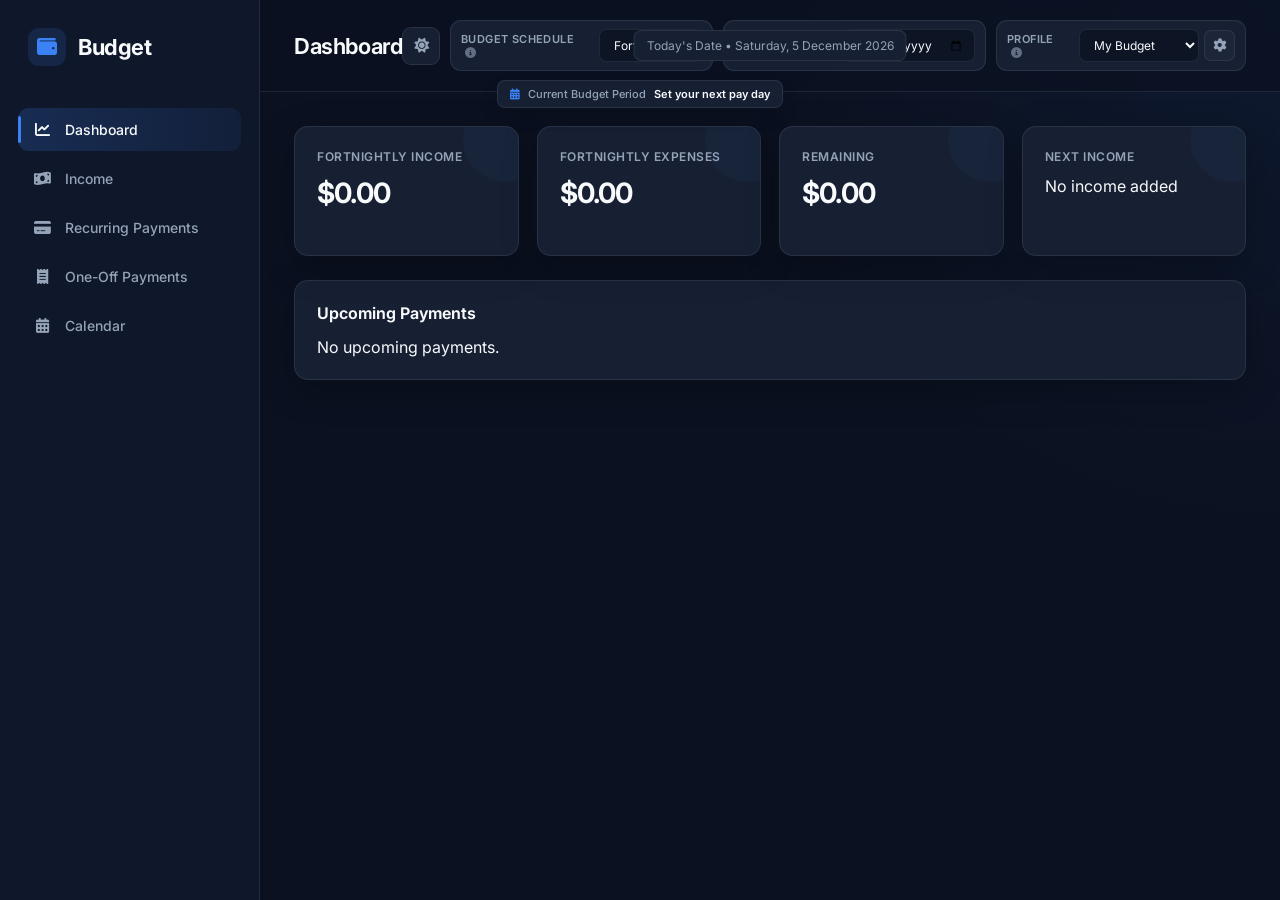
<file: index.html>
<!DOCTYPE html>
<html lang="en">
<head>

    <meta charset="UTF-8">
    <meta name="viewport" content="width=device-width, initial-scale=1.0">

    <title>Budget </title>

    <link rel="stylesheet" href="style.css">

    <link rel="preconnect" href="https://fonts.googleapis.com">
    <link rel="preconnect" href="https://fonts.gstatic.com" crossorigin>

    <link href="https://fonts.googleapis.com/css2?family=Inter:wght@300;400;500;600;700&display=swap" rel="stylesheet">

    <link rel="stylesheet"
          href="https://cdnjs.cloudflare.com/ajax/libs/font-awesome/6.7.2/css/all.min.css">

</head>

<body>

<div class="app">

    <!-- ===================================== -->
    <!-- SIDEBAR -->
    <!-- ===================================== -->

    <aside class="sidebar">

        <div class="logo">

            <i class="fa-solid fa-wallet"></i>

            <h1>Budget</h1>

        </div>

        <nav>

            <button class="nav-btn active"
                    data-page="dashboard">

                <i class="fa-solid fa-chart-line"></i>

                Dashboard

            </button>

            <button class="nav-btn"
                    data-page="income">

                <i class="fa-solid fa-money-bill-wave"></i>

                Income

            </button>

            <button class="nav-btn"
                    data-page="payments">

                <i class="fa-solid fa-credit-card"></i>

                Recurring Payments

            </button>

			<button class="nav-btn"
					data-page="oneoff">

				<i class="fa-solid fa-receipt"></i>

				One-Off Payments

			</button>

            <button class="nav-btn"
                    data-page="calendar">

                <i class="fa-solid fa-calendar-days"></i>

                Calendar

            </button>

        </nav>

    </aside>

    <!-- ===================================== -->
    <!-- MAIN CONTENT -->
    <!-- ===================================== -->

    <main class="main">

        <header class="topbar">

    <h2 id="pageTitle">
        Dashboard
    </h2>

		<div class="topbar-right">

<!-- Theme Toggle -->

<button
    type="button"
    id="themeToggle"
    class="theme-toggle"
    title="Switch to light mode"
    aria-label="Switch theme">

    <i class="fa-solid fa-sun"></i>

</button>

		<!-- Budget Schedule -->
		<div class="schedule-selector">

			<label for="budgetSchedule">

    Budget Schedule

    <span class="tooltip">

        <i class="fa-solid fa-circle-info"></i>

        <span class="tooltip-text">
            Choose how your budget is organised.
            This controls whether your dashboard
            shows weekly, fortnightly, or monthly
            amounts.
        </span>

    </span>

</label>

			<select id="budgetSchedule">

				<option value="Weekly">
					Weekly
				</option>

				<option value="Fortnightly" selected>
					Fortnightly
				</option>

				<option value="Monthly">
					Monthly
				</option>

			</select>

		</div>


		<!-- Next Pay Day -->
		<div class="schedule-selector">

			<label for="budgetAnchorDate">

    Next Pay Day

    <span class="tooltip">

        <i class="fa-solid fa-circle-info"></i>

        <span class="tooltip-text">
            Enter your next expected payday.
            The app uses this date to calculate
            your current budget period.
        </span>

    </span>

</label>

			<input
				type="date"
				id="budgetAnchorDate">

		</div>


		<!-- Profile -->
		<div class="profile-selector">

			<label for="profileSelector">

    Profile

    <span class="tooltip">

        <i class="fa-solid fa-circle-info"></i>

        <span class="tooltip-text">
            Profiles let you keep separate
            budgets and settings. For example,
            you could have a Personal and
            Household profile.
        </span>

    </span>

</label>

			<div class="profile-controls">

				<select id="profileSelector"></select>

				<button
					type="button"
					id="manageProfilesBtn"
					class="profile-manage-btn"
					title="Manage Profiles">

					<i class="fa-solid fa-gear"></i>

				</button>

			</div>

		</div>
		</div>


		<span id="currentDate"></span>

	</header>

    <div class="budget-period">

        <i class="fa-solid fa-calendar-days"></i>

        <span>Current Budget Period</span>

        <strong id="currentBudgetPeriod">
            —
        </strong>

    </div>

</header>

        <!-- ================================ -->
        <!-- DASHBOARD -->
        <!-- ================================ -->

        <section
            id="dashboard"
            class="page active">

			
            <div class="dashboard-cards">

                <div class="card">

                    <h3 id="incomePeriodLabel">
					Fortnightly Income
					</h3>

                    <h2 id="monthlyIncome">$0.00</h2>

                </div>

                <div class="card">

                    <h3 id="paymentsPeriodLabel">
					Fortnightly Expenses
					</h3>

                    <h2 id="monthlyPayments">$0.00</h2>

                </div>

                <div class="card">

                    <h3>Remaining</h3>

                    <h2 id="remainingIncome">$0.00</h2>

                </div>

                <div class="card">

                    <h3>Next Income</h3>

                    <div id="nextIncome">

                        No income added

                    </div>

                </div>

            </div>

            <div class="panel">

                <div class="panel-header">

                    <h3>

                        Upcoming Payments

                    </h3>

                </div>

                <div id="upcomingPayments">

                </div>

            </div>

        </section>

        <!-- ================================ -->
        <!-- INCOME -->
        <!-- ================================ -->

        <section
            id="income"
            class="page">

            <div class="page-header">

                <h3>Income</h3>

                <button
                    id="addIncomeBtn"
                    class="primary-btn">

                    <i class="fa-solid fa-plus"></i>

                    Add Income

                </button>

            </div>

            <table class="data-table">

                <thead>

                <tr>

                    <th>Name</th>

                    <th>Amount</th>

                    <th>Frequency</th>

                    <th>Next Payment</th>

                    <th>Actions</th>

                </tr>

                </thead>

                <tbody id="incomeTable">

                </tbody>

            </table>

        </section>

        <!-- ================================ -->
        <!-- PAYMENTS -->
        <!-- ================================ -->

        <section
            id="payments"
            class="page">

            <div class="page-header">

                <h3>Recurring Payments</h3>

                <button
                    id="addPaymentBtn"
                    class="primary-btn">

                    <i class="fa-solid fa-plus"></i>

                    Add Payment

                </button>

            </div>

            <table class="data-table" id="paymentsTable">

                <thead>

                <tr>

                    <th>Name</th>

                    <th>Amount</th>

                    <th>Frequency</th>

                    <th>Next Due</th>

                    <th>Paid</th>

                    <th>Actions</th>

                </tr>

                </thead>

                <tbody id="paymentTable">

                </tbody>

            </table>

        </section>

		<!-- ================================ -->
		<!-- ONE-OFF PAYMENTS -->
		<!-- ================================ -->

		<section
			id="oneoff"
			class="page">

			<div class="page-header">

				<h3>One-Off Payments</h3>

				<button
					id="addOneOffBtn"
					class="primary-btn">

					<i class="fa-solid fa-plus"></i>

					Add One-Off Payment

				</button>

			</div>

			<table class="data-table">

				<thead>

				<tr>

					<th>Name</th>

					<th>Amount</th>

					<th>Date</th>

					<th>Actions</th>

				</tr>

				</thead>

				<tbody id="oneOffTable">

				</tbody>

			</table>

		</section>

        <!-- ================================ -->
        <!-- CALENDAR -->
        <!-- ================================ -->

        <section
            id="calendar"
            class="page">

            <div class="calendar-header">

                <button id="previousMonth">

                    <i class="fa-solid fa-chevron-left"></i>

                </button>

                <h2 id="calendarMonth">

                    July 2026

                </h2>

                <button id="nextMonth">

                    <i class="fa-solid fa-chevron-right"></i>

                </button>

            </div>

            <div
                class="calendar-grid"
                id="calendarGrid">

            </div>

        </section>

    </main>

</div>

<!-- ===================================== -->
<!-- MODAL -->
<!-- ===================================== -->

<div
    id="modal"
    class="modal hidden">

    <div class="modal-content">

        <h2 id="modalTitle">

            Add Item

        </h2>

        <form id="itemForm">

            <div class="form-group">

                <label>Name</label>

                <input
                    type="text"
                    id="itemName"
                    required>

            </div>

            <div class="form-group">

                <label>Amount</label>

                <input
                    type="number"
                    id="itemAmount"
                    step="0.01"
                    required>

            </div>

            <div class="form-group" id="frequencyGroup">

                <label>

    Frequency

    <span class="tooltip">

        <i class="fa-solid fa-circle-info"></i>

        <span class="tooltip-text">
            How often this income or payment
            occurs. This is used when calculating
            your budget totals.
        </span>

    </span>

</label>

                <select id="itemFrequency">

                    <option>Weekly</option>

                    <option>Fortnightly</option>

                    <option>Monthly</option>

                    <option>Quarterly</option>

                    <option>Yearly</option>

                </select>

            </div>

            <div class="form-group">

                <label id="itemDateLabel">Next Date</label>

                <input
                    type="date"
                    id="itemDate"
                    required>

            </div>

            <div class="modal-buttons">

                <button
                    type="button"
                    id="cancelBtn"
                    class="secondary-btn">

                    Cancel

                </button>

				<button
					type="button"
					id="deleteItemBtn"
					class="delete-modal-btn hidden">
					<i class="fa-solid fa-trash"></i>
					Delete
				</button>

                <button
                    type="submit"
                    class="primary-btn">

                    Save

                </button>

            </div>

        </form>

    </div>

</div>

<!-- ===================================== -->
<!-- PROFILE MANAGEMENT MODAL -->
<!-- ===================================== -->

<!-- ===================================== -->
<!-- PROFILE MANAGEMENT MODAL -->
<!-- ===================================== -->

<div
    id="profileModal"
    class="modal hidden">

    <div class="modal-content profile-modal-content">

        <!-- ================================ -->
        <!-- MANAGE PROFILES -->
        <!-- ================================ -->

        <div id="profileManagerView">

            <h2>
                Manage Profiles
            </h2>

            <div
                id="profileList"
                class="profile-list">
            </div>

            <div class="profile-create-section">

                <button
                    type="button"
                    id="createProfileBtn"
                    class="primary-btn">

                    <i class="fa-solid fa-plus"></i>

                    Create New Profile

                </button>

            </div>

            <div class="modal-buttons">

                <button
                    type="button"
                    id="closeProfileModalBtn"
                    class="secondary-btn">

                    Close

                </button>

            </div>

        </div>


        <!-- ================================ -->
        <!-- CREATE PROFILE -->
        <!-- ================================ -->

        <div
            id="profileCreateView"
            style="display: none;">

            <h2>
                Create New Profile
            </h2>

            <form id="profileForm">

                <!-- Profile Name -->

                <div class="form-group">

                    <label for="profileName">
                        Profile Name
                    </label>

                    <input
                        type="text"
                        id="profileName"
                        placeholder="e.g. Personal Budget"
                        required>

                </div>


                <!-- Use Payday -->

                <div class="form-group">

                    <label>

    Does this profile use a payday?

    <span class="tooltip">

        <i class="fa-solid fa-circle-info"></i>

        <span class="tooltip-text">
            If enabled, you can set a payday and
            the app will calculate budget periods
            around your pay cycle. If disabled,
            you can still choose weekly,
            fortnightly, or monthly budgeting,
            but the budget won't be tied to a
            payday.
        </span>

    </span>

</label>

                    <div class="profile-payday-options">

                        <button
                            type="button"
                            id="profilePaydayYes"
                            class="profile-option-btn active">

                            Yes

                        </button>

                        <button
                            type="button"
                            id="profilePaydayNo"
                            class="profile-option-btn">

                            No

                        </button>

                    </div>

                </div>


                <!-- Payday Settings -->

                <div id="profilePaydaySettings">

                    <!-- Schedule -->

                    <div class="form-group">

                        <label for="profileSchedule">
                            Budget Schedule
                        </label>

                        <select id="profileSchedule">

                            <option value="Weekly">
                                Weekly
                            </option>

                            <option
                                value="Fortnightly"
                                selected>
                                Fortnightly
                            </option>

                            <option value="Monthly">
                                Monthly
                            </option>

                        </select>

                    </div>


                    <!-- Anchor Date -->

                    <div class="form-group">

                        <label for="profileAnchorDate">
                            Next Pay Day
                        </label>

                        <input
                            type="date"
                            id="profileAnchorDate">

                    </div>

                </div>


                <!-- Buttons -->

                <div class="modal-buttons">

                    <button
                        type="button"
                        id="cancelCreateProfileBtn"
                        class="secondary-btn">

                        Cancel

                    </button>

                    <button
                        type="submit"
                        class="primary-btn">

                        <i class="fa-solid fa-plus"></i>

                        Create Profile

                    </button>

                </div>

            </form>

        </div>

    </div>

</div>

<!-- =========================================================
     CALENDAR ADD MENU
========================================================= -->

<div id="calendarAddMenu" class="calendar-add-menu hidden">

    <div class="calendar-add-title">
        Add to <span id="calendarAddDate"></span>
    </div>

    <button type="button" id="calendarAddIncome">
        <i class="fa-solid fa-money-bill-wave"></i>
        Income
    </button>

    <button type="button" id="calendarAddPayment">
        <i class="fa-solid fa-repeat"></i>
        Recurring Payment
    </button>

    <button type="button" id="calendarAddOneOff">
        <i class="fa-solid fa-money-bill-transfer"></i>
        One-Off Payment
    </button>

    <button
        type="button"
        id="calendarAddCancel"
        class="calendar-add-cancel"
    >
        Cancel
    </button>

</div>
<script src="app.js"></script>

</body>
</html>
</file>
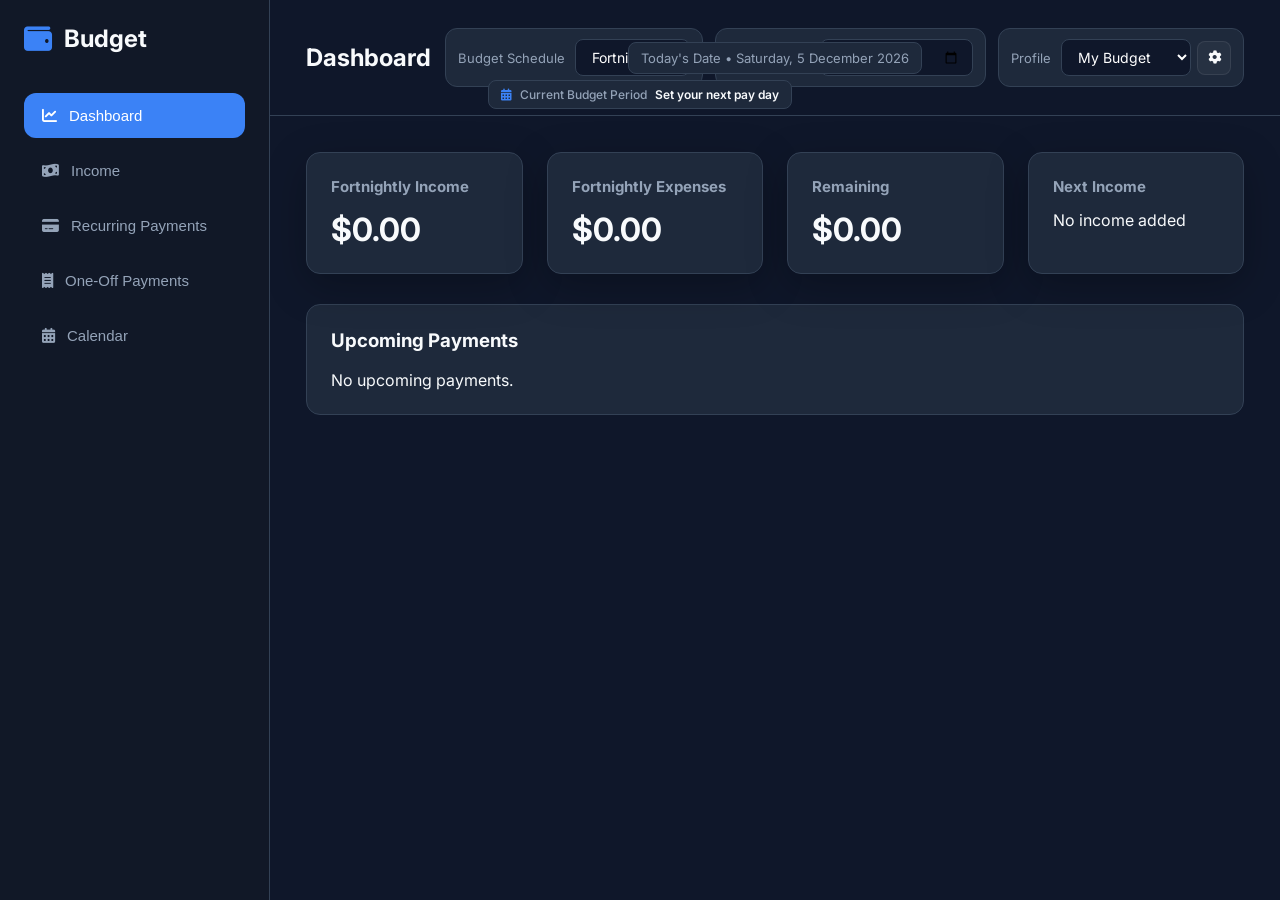
<file: secondary/index.html>
<!DOCTYPE html>
<html lang="en">
<head>

    <meta charset="UTF-8">
    <meta name="viewport" content="width=device-width, initial-scale=1.0">

    <title>Budget </title>

    <link rel="stylesheet" href="style.css">

    <link rel="preconnect" href="https://fonts.googleapis.com">
    <link rel="preconnect" href="https://fonts.gstatic.com" crossorigin>

    <link href="https://fonts.googleapis.com/css2?family=Inter:wght@300;400;500;600;700&display=swap" rel="stylesheet">

    <link rel="stylesheet"
          href="https://cdnjs.cloudflare.com/ajax/libs/font-awesome/6.7.2/css/all.min.css">

</head>

<body>

<div class="app">

    <!-- ===================================== -->
    <!-- SIDEBAR -->
    <!-- ===================================== -->

    <aside class="sidebar">

        <div class="logo">

            <i class="fa-solid fa-wallet"></i>

            <h1>Budget</h1>

        </div>

        <nav>

            <button class="nav-btn active"
                    data-page="dashboard">

                <i class="fa-solid fa-chart-line"></i>

                Dashboard

            </button>

            <button class="nav-btn"
                    data-page="income">

                <i class="fa-solid fa-money-bill-wave"></i>

                Income

            </button>

            <button class="nav-btn"
                    data-page="payments">

                <i class="fa-solid fa-credit-card"></i>

                Recurring Payments

            </button>

			<button class="nav-btn"
					data-page="oneoff">

				<i class="fa-solid fa-receipt"></i>

				One-Off Payments

			</button>

            <button class="nav-btn"
                    data-page="calendar">

                <i class="fa-solid fa-calendar-days"></i>

                Calendar

            </button>

        </nav>

    </aside>

    <!-- ===================================== -->
    <!-- MAIN CONTENT -->
    <!-- ===================================== -->

    <main class="main">

        <header class="topbar">

    <h2 id="pageTitle">
        Dashboard
    </h2>

		<div class="topbar-right">

		<!-- Budget Schedule -->
		<div class="schedule-selector">

			<label for="budgetSchedule">
				Budget Schedule
			</label>

			<select id="budgetSchedule">

				<option value="Weekly">
					Weekly
				</option>

				<option value="Fortnightly" selected>
					Fortnightly
				</option>

				<option value="Monthly">
					Monthly
				</option>

			</select>

		</div>


		<!-- Next Pay Day -->
		<div class="schedule-selector">

			<label for="budgetAnchorDate">
				Next Pay Day
			</label>

			<input
				type="date"
				id="budgetAnchorDate">

		</div>


		<!-- Profile -->
		<div class="profile-selector">

			<label for="profileSelector">
				Profile
			</label>

			<div class="profile-controls">

				<select id="profileSelector"></select>

				<button
					type="button"
					id="manageProfilesBtn"
					class="profile-manage-btn"
					title="Manage Profiles">

					<i class="fa-solid fa-gear"></i>

				</button>

			</div>

		</div>
		</div>


		<span id="currentDate"></span>

	</header>

    <div class="budget-period">

        <i class="fa-solid fa-calendar-days"></i>

        <span>Current Budget Period</span>

        <strong id="currentBudgetPeriod">
            —
        </strong>

    </div>

</header>

        <!-- ================================ -->
        <!-- DASHBOARD -->
        <!-- ================================ -->

        <section
            id="dashboard"
            class="page active">

			
            <div class="dashboard-cards">

                <div class="card">

                    <h3 id="incomePeriodLabel">
					Fortnightly Income
					</h3>

                    <h2 id="monthlyIncome">$0.00</h2>

                </div>

                <div class="card">

                    <h3 id="paymentsPeriodLabel">
					Fortnightly Expenses
					</h3>

                    <h2 id="monthlyPayments">$0.00</h2>

                </div>

                <div class="card">

                    <h3>Remaining</h3>

                    <h2 id="remainingIncome">$0.00</h2>

                </div>

                <div class="card">

                    <h3>Next Income</h3>

                    <div id="nextIncome">

                        No income added

                    </div>

                </div>

            </div>

            <div class="panel">

                <div class="panel-header">

                    <h3>

                        Upcoming Payments

                    </h3>

                </div>

                <div id="upcomingPayments">

                </div>

            </div>

        </section>

        <!-- ================================ -->
        <!-- INCOME -->
        <!-- ================================ -->

        <section
            id="income"
            class="page">

            <div class="page-header">

                <h3>Income</h3>

                <button
                    id="addIncomeBtn"
                    class="primary-btn">

                    <i class="fa-solid fa-plus"></i>

                    Add Income

                </button>

            </div>

            <table class="data-table">

                <thead>

                <tr>

                    <th>Name</th>

                    <th>Amount</th>

                    <th>Frequency</th>

                    <th>Next Payment</th>

                    <th>Actions</th>

                </tr>

                </thead>

                <tbody id="incomeTable">

                </tbody>

            </table>

        </section>

        <!-- ================================ -->
        <!-- PAYMENTS -->
        <!-- ================================ -->

        <section
            id="payments"
            class="page">

            <div class="page-header">

                <h3>Recurring Payments</h3>

                <button
                    id="addPaymentBtn"
                    class="primary-btn">

                    <i class="fa-solid fa-plus"></i>

                    Add Payment

                </button>

            </div>

            <table class="data-table" id="paymentsTable">

                <thead>

                <tr>

                    <th>Name</th>

                    <th>Amount</th>

                    <th>Frequency</th>

                    <th>Next Due</th>

                    <th>Paid</th>

                    <th>Actions</th>

                </tr>

                </thead>

                <tbody id="paymentTable">

                </tbody>

            </table>

        </section>

		<!-- ================================ -->
		<!-- ONE-OFF PAYMENTS -->
		<!-- ================================ -->

		<section
			id="oneoff"
			class="page">

			<div class="page-header">

				<h3>One-Off Payments</h3>

				<button
					id="addOneOffBtn"
					class="primary-btn">

					<i class="fa-solid fa-plus"></i>

					Add One-Off Payment

				</button>

			</div>

			<table class="data-table">

				<thead>

				<tr>

					<th>Name</th>

					<th>Amount</th>

					<th>Date</th>

					<th>Actions</th>

				</tr>

				</thead>

				<tbody id="oneOffTable">

				</tbody>

			</table>

		</section>

        <!-- ================================ -->
        <!-- CALENDAR -->
        <!-- ================================ -->

        <section
            id="calendar"
            class="page">

            <div class="calendar-header">

                <button id="previousMonth">

                    <i class="fa-solid fa-chevron-left"></i>

                </button>

                <h2 id="calendarMonth">

                    July 2026

                </h2>

                <button id="nextMonth">

                    <i class="fa-solid fa-chevron-right"></i>

                </button>

            </div>

            <div
                class="calendar-grid"
                id="calendarGrid">

            </div>

        </section>

    </main>

</div>

<!-- ===================================== -->
<!-- MODAL -->
<!-- ===================================== -->

<div
    id="modal"
    class="modal hidden">

    <div class="modal-content">

        <h2 id="modalTitle">

            Add Item

        </h2>

        <form id="itemForm">

            <div class="form-group">

                <label>Name</label>

                <input
                    type="text"
                    id="itemName"
                    required>

            </div>

            <div class="form-group">

                <label>Amount</label>

                <input
                    type="number"
                    id="itemAmount"
                    step="0.01"
                    required>

            </div>

            <div class="form-group" id="frequencyGroup">

                <label>Frequency</label>

                <select id="itemFrequency">

                    <option>Weekly</option>

                    <option>Fortnightly</option>

                    <option>Monthly</option>

                    <option>Quarterly</option>

                    <option>Yearly</option>

                </select>

            </div>

            <div class="form-group">

                <label id="itemDateLabel">Next Date</label>

                <input
                    type="date"
                    id="itemDate"
                    required>

            </div>

            <div class="modal-buttons">

                <button
                    type="button"
                    id="cancelBtn"
                    class="secondary-btn">

                    Cancel

                </button>

                <button
                    type="submit"
                    class="primary-btn">

                    Save

                </button>

            </div>

        </form>

    </div>

</div>

<!-- ===================================== -->
<!-- PROFILE MANAGEMENT MODAL -->
<!-- ===================================== -->

<div
    id="profileModal"
    class="modal hidden">

    <div class="modal-content profile-modal-content">

        <h2>
            Manage Profiles
        </h2>

        <div
            id="profileList"
            class="profile-list">
        </div>

        <div class="profile-create-section">

            <button
                type="button"
                id="createProfileBtn"
                class="primary-btn">

                <i class="fa-solid fa-plus"></i>

                Create New Profile

            </button>

        </div>

        <div class="modal-buttons">

            <button
                type="button"
                id="closeProfileModalBtn"
                class="secondary-btn">

                Close

            </button>

        </div>

    </div>

</div>
<script src="app.js"></script>

</body>
</html>
</file>
<file: style.css>
/* ==========================================================
   Budget Dashboard
   style.css
   POLISHED LIGHT / DARK UI
========================================================== */


/* ==========================================================
   DARK THEME — DEFAULT
========================================================== */

:root {

    --bg: #0b1120;
    --sidebar: #0f172a;
    --panel: #172033;
    --panel-hover: #1d2940;

    --border: rgba(148, 163, 184, 0.14);
    --border-hover: rgba(148, 163, 184, 0.25);

    --primary: #3b82f6;
    --primary-hover: #2563eb;

    --success: #22c55e;
    --warning: #f59e0b;
    --danger: #ef4444;
    --purple: #a855f7;

    --text: #f8fafc;
    --text-muted: #94a3b8;
    --text-soft: #cbd5e1;

    --input-bg: #0d1525;
    --table-header: rgba(255,255,255,0.035);

    --calendar-bg: rgba(23, 32, 51, 0.90);

    --modal-bg: #1b263b;

    --shadow:
        0 10px 35px rgba(0, 0, 0, 0.25);

    --shadow-lg:
        0 20px 60px rgba(0, 0, 0, 0.40);

    --radius: 14px;

    --transition: 0.2s ease;

}


/* ==========================================================
   LIGHT THEME
========================================================== */

body.light-mode {

    --bg: #f1f5f9;

    --sidebar: #ffffff;

    --panel: #ffffff;

    --panel-hover: #f8fafc;

    --border: rgba(15, 23, 42, 0.10);

    --border-hover: rgba(15, 23, 42, 0.18);

    --primary: #2563eb;

    --primary-hover: #1d4ed8;

    --success: #16a34a;

    --warning: #d97706;

    --danger: #dc2626;

    --purple: #9333ea;

    --text: #0f172a;

    --text-muted: #64748b;

    --text-soft: #334155;

    --input-bg: #f8fafc;

    --table-header: #f8fafc;

    --calendar-bg: #ffffff;

    --modal-bg: #ffffff;

    --shadow:
        0 8px 25px rgba(15, 23, 42, 0.08);

    --shadow-lg:
        0 20px 50px rgba(15, 23, 42, 0.15);

}


/* ==========================================================
   RESET
========================================================== */

* {

    margin: 0;
    padding: 0;

    box-sizing: border-box;

}


html,
body {

    width: 100%;
    height: 100%;

}


body {

    font-family: 'Inter', sans-serif;

    background:
        radial-gradient(
            circle at top right,
            rgba(59, 130, 246, 0.07),
            transparent 35%
        ),
        var(--bg);

    color: var(--text);

    overflow: hidden;

    transition:
        background 0.25s ease,
        color 0.25s ease;

}


/* ==========================================================
   LAYOUT
========================================================== */

.app {

    display: grid;

    grid-template-columns: 260px 1fr;

    height: 100vh;

}


/* ==========================================================
   SIDEBAR
========================================================== */

.sidebar {

    background:
        linear-gradient(
            180deg,
            var(--sidebar),
            var(--sidebar)
        );

    border-right: 1px solid var(--border);

    display: flex;

    flex-direction: column;

    padding: 24px 18px;

    transition:
        background 0.25s ease,
        border-color 0.25s ease;

}


/* ==========================================================
   LOGO
========================================================== */

.logo {

    display: flex;

    align-items: center;

    gap: 12px;

    padding: 4px 10px;

    margin-bottom: 38px;

}


.logo i {

    width: 38px;
    height: 38px;

    display: flex;

    align-items: center;
    justify-content: center;

    border-radius: 11px;

    background:
        rgba(59, 130, 246, 0.14);

    color: var(--primary);

    font-size: 20px;

}


.logo h1 {

    font-size: 22px;

    font-weight: 700;

    letter-spacing: -0.5px;

}


/* ==========================================================
   NAVIGATION
========================================================== */

.sidebar nav {

    display: flex;

    flex-direction: column;

    gap: 6px;

}


.nav-btn {

    position: relative;

    border: none;

    background: transparent;

    color: var(--text-muted);

    padding: 13px 14px;

    border-radius: 11px;

    cursor: pointer;

    display: flex;

    align-items: center;

    gap: 13px;

    font-family: inherit;

    font-size: 14px;

    font-weight: 500;

    text-align: left;

    transition:
        background var(--transition),
        color var(--transition),
        transform var(--transition);

}


.nav-btn i {

    width: 20px;

    text-align: center;

    font-size: 15px;

}


.nav-btn:hover {

    background: rgba(59, 130, 246, 0.07);

    color: var(--text);

    transform: translateX(2px);

}


.nav-btn.active {

    background:
        linear-gradient(
            90deg,
            rgba(59, 130, 246, 0.20),
            rgba(59, 130, 246, 0.08)
        );

    color: var(--text);

}


.nav-btn.active::before {

    content: "";

    position: absolute;

    left: 0;

    top: 8px;

    bottom: 8px;

    width: 3px;

    border-radius: 4px;

    background: var(--primary);

}


/* ==========================================================
   MAIN
========================================================== */

.main {

    display: flex;

    flex-direction: column;

    min-width: 0;

    overflow: hidden;

}


/* ==========================================================
   TOPBAR
========================================================== */

.topbar {

    position: relative;

    display: flex;

    justify-content: space-between;

    align-items: center;

    min-height: 92px;

    padding: 20px 34px;

    border-bottom: 1px solid var(--border);

    background:
        rgba(11, 17, 32, 0.72);

    backdrop-filter: blur(12px);

    z-index: 100;

}


body.light-mode .topbar {

    background:
        rgba(255, 255, 255, 0.82);

}


.topbar h2 {

    font-size: 22px;

    font-weight: 650;

    letter-spacing: -0.4px;

}


.topbar-right {

    display: flex;

    align-items: center;

    gap: 10px;

}


/* ==========================================================
   CURRENT DATE
========================================================== */

#currentDate {

    position: absolute;

    left: 50%;

    transform: translateX(-50%);

    background: var(--panel);

    border: 1px solid var(--border);

    border-radius: 8px;

    padding: 7px 12px;

    color: var(--text-muted);

    font-size: 12px;

    white-space: nowrap;

}


/* ==========================================================
   THEME TOGGLE
========================================================== */

.theme-toggle {

    width: 38px;
    height: 38px;

    border: 1px solid var(--border);

    border-radius: 9px;

    background: var(--panel);

    color: var(--text-muted);

    cursor: pointer;

    display: flex;

    align-items: center;
    justify-content: center;

    font-size: 15px;

    transition:
        background var(--transition),
        color var(--transition),
        border-color var(--transition),
        transform var(--transition);

}


.theme-toggle:hover {

    background: var(--panel-hover);

    color: var(--text);

    border-color: var(--border-hover);

    transform: translateY(-1px);

}


/* ==========================================================
   SCHEDULE / PROFILE CONTROLS
========================================================== */

.schedule-selector,
.profile-selector {

    display: flex;

    align-items: center;

    gap: 9px;

    background:
        var(--panel);

    border: 1px solid var(--border);

    border-radius: 11px;

    padding: 8px 10px;

    transition:
        border-color var(--transition),
        background var(--transition);

}


.schedule-selector:hover,
.profile-selector:hover {

    border-color: var(--border-hover);

    background: var(--panel-hover);

}


.schedule-selector label,
.profile-selector label {

    color: var(--text-muted);

    font-size: 11px;

    font-weight: 600;

    text-transform: uppercase;

    letter-spacing: 0.4px;

}


.schedule-selector select,
.schedule-selector input[type="date"],
.profile-selector select {

    background: var(--input-bg);

    color: var(--text);

    border: 1px solid var(--border);

    border-radius: 7px;

    padding: 7px 10px;

    font-size: 12px;

    font-family: inherit;

    cursor: pointer;

    outline: none;

    transition:
        border-color var(--transition);

}


.schedule-selector select:focus,
.schedule-selector input[type="date"]:focus,
.profile-selector select:focus {

    border-color: var(--primary);

}


/* ==========================================================
   PROFILE CONTROLS
========================================================== */

.profile-controls {

    display: flex;

    align-items: center;

    gap: 5px;

}


.profile-controls select {

    min-width: 120px;

}


.profile-manage-btn {

    width: 31px;
    height: 31px;

    border: 1px solid var(--border);

    border-radius: 7px;

    background: rgba(128,128,128,0.06);

    color: var(--text-muted);

    cursor: pointer;

    display: flex;

    align-items: center;
    justify-content: center;

    transition:
        background var(--transition),
        color var(--transition),
        transform var(--transition);

}


.profile-manage-btn:hover {

    background: rgba(128,128,128,0.12);

    color: var(--text);

    transform: rotate(20deg);

}


/* ==========================================================
   CURRENT BUDGET PERIOD
========================================================== */

.budget-period {

    position: absolute;

    left: 50%;

    top: 80px;

    transform: translateX(-50%);

    display: flex;

    align-items: center;

    gap: 8px;

    padding: 6px 12px;

    background: var(--panel);

    border: 1px solid var(--border);

    border-radius: 8px;

    color: var(--text-muted);

    font-size: 11px;

    white-space: nowrap;

    box-shadow:
        0 8px 20px rgba(0,0,0,0.08);

    z-index: 101;

}


.budget-period i {

    color: var(--primary);

}


.budget-period span {

    color: var(--text-muted);

    font-weight: 500;

}


.budget-period strong {

    color: var(--text);

    font-weight: 600;

}


/* ==========================================================
   PAGES
========================================================== */

.page {

    display: none;

    overflow: auto;

    padding: 34px;

    height: 100%;

}


.page.active {

    display: block;

}


/* ==========================================================
   PAGE HEADER
========================================================== */

.page-header {

    display: flex;

    justify-content: space-between;

    align-items: center;

    margin-bottom: 22px;

}


.page-header h3 {

    font-size: 20px;

    font-weight: 650;

    letter-spacing: -0.3px;

}


/* ==========================================================
   BUTTONS
========================================================== */

.primary-btn,
.secondary-btn {

    border: none;

    padding: 10px 17px;

    border-radius: 9px;

    cursor: pointer;

    font-family: inherit;

    font-size: 13px;

    font-weight: 600;

    transition:
        background var(--transition),
        transform var(--transition),
        box-shadow var(--transition);

}


.primary-btn {

    background:
        linear-gradient(
            135deg,
            #3b82f6,
            #2563eb
        );

    color: white;

    box-shadow:
        0 5px 16px rgba(37, 99, 235, 0.18);

}


.primary-btn:hover {

    background:
        linear-gradient(
            135deg,
            #60a5fa,
            #2563eb
        );

    transform: translateY(-1px);

    box-shadow:
        0 8px 20px rgba(37, 99, 235, 0.28);

}


.secondary-btn {

    background: var(--panel-hover);

    color: var(--text);

    border: 1px solid var(--border);

}


.secondary-btn:hover {

    background: rgba(100,116,139,0.18);

    transform: translateY(-1px);

}


/* ==========================================================
   DASHBOARD CARDS
========================================================== */

.dashboard-cards {

    display: grid;

    grid-template-columns:
        repeat(4, minmax(0, 1fr));

    gap: 18px;

    margin-bottom: 24px;

}


.card {

    position: relative;

    background:
        var(--panel);

    border: 1px solid var(--border);

    border-radius: var(--radius);

    padding: 22px;

    min-height: 130px;

    box-shadow: var(--shadow);

    overflow: hidden;

    transition:
        transform var(--transition),
        border-color var(--transition),
        background var(--transition);

}


/* subtle decorative glow */

.card::after {

    content: "";

    position: absolute;

    right: -30px;
    top: -30px;

    width: 85px;
    height: 85px;

    border-radius: 50%;

    background:
        rgba(59,130,246,0.035);

    pointer-events: none;

}


/* Remove decorative circle in light mode */

body.light-mode .card::after {

    display: none;

}


.card:hover {

    transform: translateY(-2px);

    border-color: var(--border-hover);

}


.card h3 {

    color: var(--text-muted);

    font-size: 12px;

    font-weight: 600;

    text-transform: uppercase;

    letter-spacing: 0.5px;

    margin-bottom: 12px;

}


.card h2 {

    font-size: 28px;

    font-weight: 700;

    letter-spacing: -0.8px;

}


/* ==========================================================
   DASHBOARD PANEL
========================================================== */

.panel {

    background:
        var(--panel);

    border: 1px solid var(--border);

    border-radius: var(--radius);

    padding: 22px;

    box-shadow: var(--shadow);

}


.panel-header {

    margin-bottom: 14px;

}


.panel-header h3 {

    font-size: 16px;

    font-weight: 650;

}


/* ==========================================================
   UPCOMING PAYMENTS
========================================================== */

.payment-item {

    display: flex;

    justify-content: space-between;

    align-items: center;

    padding: 15px 4px;

    border-bottom: 1px solid var(--border);

    transition:
        padding-left var(--transition),
        background var(--transition);

}


.payment-item:hover {

    padding-left: 8px;

}


.payment-item:last-child {

    border-bottom: none;

}


.payment-status {

    font-size: 12px;

    font-weight: 600;

}


.status-good {

    color: var(--success);

}


.status-warning {

    color: var(--warning);

}


.status-danger {

    color: var(--danger);

}


/* ==========================================================
   TABLE
========================================================== */

.data-table {

    width: 100%;

    border-collapse: separate;

    border-spacing: 0;

    background:
        var(--panel);

    border: 1px solid var(--border);

    border-radius: var(--radius);

    overflow: hidden;

    box-shadow: var(--shadow);

}


.data-table th {

    background:
        var(--table-header);

    color: var(--text-muted);

    text-align: left;

    padding: 15px 18px;

    font-size: 11px;

    font-weight: 650;

    text-transform: uppercase;

    letter-spacing: 0.5px;

    border-bottom: 1px solid var(--border);

}


.data-table td {

    padding: 16px 18px;

    border-top: 1px solid var(--border);

    font-size: 13px;

    color: var(--text-soft);

}


.data-table tbody tr {

    transition:
        background var(--transition);

}


.data-table tbody tr:hover {

    background:
        rgba(59,130,246,0.035);

}


.data-table tbody tr:first-child td {

    border-top: none;

}


/* ==========================================================
   ACTION BUTTONS
========================================================== */

.action-btn {

    width: 34px;
    height: 34px;

    border: 1px solid transparent;

    border-radius: 8px;

    cursor: pointer;

    color: white;

    margin-right: 5px;

    transition:
        transform var(--transition),
        filter var(--transition);

}


.action-btn:hover {

    transform: translateY(-1px);

    filter: brightness(1.12);

}


.edit-btn {

    background:
        rgba(59,130,246,0.85);

}


.delete-btn {

    background:
        rgba(239,68,68,0.85);

}


.paid-btn {

    background:
        rgba(34,197,94,0.85);

}


/* ==========================================================
   CALENDAR
========================================================== */

.calendar-header {

    display: flex;

    justify-content: center;

    align-items: center;

    gap: 18px;

    margin-bottom: 20px;

}


.calendar-header h2 {

    min-width: 180px;

    text-align: center;

    font-size: 19px;

}


.calendar-header button {

    width: 38px;
    height: 38px;

    border: 1px solid var(--border);

    border-radius: 9px;

    background: var(--panel);

    color: var(--text);

    cursor: pointer;

    transition:
        background var(--transition),
        transform var(--transition);

}


.calendar-header button:hover {

    background: var(--panel-hover);

    transform: translateY(-1px);

}


.calendar-grid {

    display: grid;

    grid-template-columns:
        repeat(7, minmax(0, 1fr));

    gap: 9px;

}


.calendar-day {

    min-height: 125px;

    background:
        var(--calendar-bg);

    border: 1px solid var(--border);

    border-radius: 11px;

    padding: 10px;

    transition:
        border-color var(--transition),
        background var(--transition);

}


.calendar-day:hover {

    border-color: var(--border-hover);

    background:
        var(--panel-hover);

}


.calendar-number {

    font-size: 13px;

    font-weight: 700;

    color: var(--text-soft);

    margin-bottom: 7px;

}


.calendar-event {

    font-size: 11px;

    padding: 5px 7px;

    border-radius: 6px;

    margin-top: 5px;

    overflow: hidden;

    white-space: nowrap;

    text-overflow: ellipsis;

    font-weight: 500;

}


.calendar-event.income-event {

    background:
        rgba(34,197,94,0.85);

    color: white;

}


.calendar-event.payment-event {

    background:
        rgba(239,68,68,0.85);

    color: white;

}


.calendar-event.oneoff-event {

    background:
        rgba(168,85,247,0.85);

    color: white;

}


/* ==========================================================
   MODAL
========================================================== */

.modal {

    position: fixed;

    inset: 0;

    background:
        rgba(2,6,23,0.72);

    backdrop-filter: blur(5px);

    display: flex;

    justify-content: center;

    align-items: center;

    z-index: 999;

    padding: 20px;

}


.hidden {

    display: none;

}


.modal-content {

    width: 450px;

    max-width: 100%;

    background:
        var(--modal-bg);

    border-radius: 17px;

    padding: 28px;

    border: 1px solid var(--border);

    box-shadow: var(--shadow-lg);

    animation:
        modalIn 0.18s ease;

}


body.light-mode .modal {

    background:
        rgba(15,23,42,0.30);

}


@keyframes modalIn {

    from {

        opacity: 0;

        transform: translateY(8px) scale(0.98);

    }

    to {

        opacity: 1;

        transform: translateY(0) scale(1);

    }

}


.modal-content h2 {

    margin-bottom: 24px;

    font-size: 20px;

}


/* ==========================================================
   FORM
========================================================== */

.form-group {

    display: flex;

    flex-direction: column;

    margin-bottom: 17px;

}


.form-group label {

    margin-bottom: 7px;

    color: var(--text-muted);

    font-size: 12px;

    font-weight: 600;

}


.form-group input,
.form-group select {

    background: var(--input-bg);

    color: var(--text);

    border: 1px solid var(--border);

    border-radius: 9px;

    padding: 11px;

    font-family: inherit;

    font-size: 14px;

    transition:
        border-color var(--transition),
        box-shadow var(--transition);

}


.form-group input:focus,
.form-group select:focus {

    outline: none;

    border-color: var(--primary);

    box-shadow:
        0 0 0 3px rgba(59,130,246,0.10);

}


.modal-buttons {

    display: flex;

    justify-content: flex-end;

    align-items: center;

    gap: 9px;

    margin-top: 25px;

}


/* ==========================================================
   DELETE MODAL BUTTON
========================================================== */

.delete-modal-btn {

    background: transparent;

    color: var(--danger);

    border: 1px solid rgba(239,68,68,0.30);

    padding: 9px 14px;

    border-radius: 8px;

    cursor: pointer;

    font-family: inherit;

    font-size: 13px;

    font-weight: 600;

    transition:
        background var(--transition),
        border-color var(--transition);

}


.delete-modal-btn:hover {

    background:
        rgba(239,68,68,0.10);

    border-color:
        rgba(239,68,68,0.65);

}


/* ==========================================================
   PROFILE MANAGEMENT
========================================================== */

.profile-modal-content {

    width: min(500px,90vw);

}


.profile-list {

    display: flex;

    flex-direction: column;

    gap: 8px;

    margin: 20px 0;

}


.profile-management-row {

    display: flex;

    align-items: center;

    justify-content: space-between;

    padding: 12px 14px;

    border: 1px solid var(--border);

    border-radius: 10px;

    background:
        rgba(128,128,128,0.035);

    transition:
        background var(--transition),
        border-color var(--transition);

}


.profile-management-row:hover {

    background:
        rgba(59,130,246,0.04);

    border-color: var(--border-hover);

}


.profile-management-name {

    display: flex;

    align-items: center;

    gap: 10px;

    min-width: 0;

}


.profile-management-name span {

    overflow: hidden;

    text-overflow: ellipsis;

    white-space: nowrap;

}


.profile-management-name small {

    padding: 3px 7px;

    border-radius: 6px;

    font-size: 10px;

    background:
        rgba(128,128,128,0.10);

    color: var(--text-muted);

}


.profile-management-actions {

    display: flex;

    gap: 6px;

}


.profile-create-section {

    margin-top: 10px;

    padding-top: 15px;

    border-top: 1px solid var(--border);

}


.profile-create-section .primary-btn {

    width: 100%;

}


/* ==========================================================
   PROFILE CREATION
========================================================== */

.profile-payday-options {

    display: flex;

    gap: 8px;

}


.profile-option-btn {

    flex: 1;

    padding: 10px 16px;

    border: 1px solid var(--border);

    border-radius: 8px;

    background:
        rgba(128,128,128,0.035);

    color: var(--text);

    font-family: inherit;

    font-size: 13px;

    font-weight: 600;

    cursor: pointer;

    transition:
        background var(--transition),
        border-color var(--transition);

}


.profile-option-btn:hover {

    border-color: var(--primary);

}


.profile-option-btn.active {

    background:
        rgba(59,130,246,0.16);

    border-color: var(--primary);

    color: var(--text);

}


/* ==========================================================
   TOOLTIPS
========================================================== */

.tooltip {

    position: relative;

    display: inline-flex;

    align-items: center;

    margin-left: 4px;

    cursor: help;

}


.tooltip > i {

    font-size: 11px;

    opacity: 0.6;

}


.tooltip-text {

    position: absolute;

    bottom: calc(100% + 8px);

    left: 50%;

    transform: translateX(-50%);

    width: 240px;

    padding: 10px 12px;

    background:
        var(--sidebar);

    color: var(--text);

    border: 1px solid var(--border);

    border-radius: 8px;

    font-size: 11px;

    font-weight: 400;

    line-height: 1.5;

    text-align: left;

    box-shadow:
        0 12px 30px rgba(0,0,0,0.20);

    opacity: 0;

    visibility: hidden;

    pointer-events: none;

    transition:
        opacity 0.15s ease,
        visibility 0.15s ease;

    z-index: 2000;

}


.tooltip:hover .tooltip-text {

    opacity: 1;

    visibility: visible;

}


.topbar .tooltip-text {

    top: calc(100% + 8px);

    bottom: auto;

}


/* ==========================================================
   CALENDAR ADD MENU
========================================================== */

.calendar-add-menu {

    position: fixed;

    z-index: 5000;

    width: 220px;

    padding: 8px;

    background:
        var(--panel);

    border: 1px solid var(--border);

    border-radius: 10px;

    box-shadow:
        0 18px 45px rgba(0,0,0,0.25);

    display: flex;

    flex-direction: column;

    gap: 4px;

    backdrop-filter: blur(12px);

}


.calendar-add-menu.hidden {

    display: none;

}


.calendar-add-title {

    padding: 8px 10px 10px;

    color: var(--text-soft);

    font-size: 11px;

    font-weight: 650;

    border-bottom: 1px solid var(--border);

    margin-bottom: 4px;

}


.calendar-add-menu button {

    width: 100%;

    border: none;

    background: transparent;

    color: var(--text-soft);

    padding: 9px 10px;

    border-radius: 7px;

    text-align: left;

    font-family: inherit;

    font-size: 12px;

    cursor: pointer;

    display: flex;

    align-items: center;

    gap: 10px;

    transition:
        background var(--transition);

}


.calendar-add-menu button:hover {

    background:
        rgba(59,130,246,0.07);

}


.calendar-add-menu button i {

    width: 16px;

    text-align: center;

    opacity: 0.8;

}


.calendar-add-menu .calendar-add-cancel {

    margin-top: 4px;

    border-top: 1px solid var(--border);

    border-radius: 0;

    color: var(--text-muted);

    padding-top: 10px;

}


/* ==========================================================
   HIDE PAID COLUMN
========================================================== */

#paymentsTable th:nth-child(5),
#paymentsTable td:nth-child(5) {

    display: none;

}


/* ==========================================================
   SCROLLBAR
========================================================== */

::-webkit-scrollbar {

    width: 8px;
    height: 8px;

}


::-webkit-scrollbar-track {

    background: transparent;

}


::-webkit-scrollbar-thumb {

    background:
        #64748b;

    border-radius: 20px;

}


::-webkit-scrollbar-thumb:hover {

    background:
        #475569;

}


/* ==========================================================
   RESPONSIVE
========================================================== */

@media (max-width: 1200px) {

    .dashboard-cards {

        grid-template-columns:
            repeat(2,minmax(0,1fr));

    }

    .topbar-right {

        gap: 6px;

    }

    .schedule-selector,
    .profile-selector {

        padding: 7px;

    }

}


@media (max-width: 950px) {

    .app {

        grid-template-columns: 1fr;

    }

    .sidebar {

        flex-direction: row;

        justify-content: center;

        align-items: center;

        padding: 10px 15px;

        border-right: none;

        border-bottom: 1px solid var(--border);

    }

    .logo {

        display: none;

    }

    .sidebar nav {

        flex-direction: row;

        width: 100%;

        justify-content: center;

        gap: 5px;

    }

    .nav-btn {

        flex-direction: column;

        justify-content: center;

        gap: 5px;

        padding: 9px 12px;

        font-size: 10px;

    }

    .nav-btn.active::before {

        display: none;

    }

    .topbar {

        flex-wrap: wrap;

        gap: 12px;

        padding: 18px;

    }

    .topbar-right {

        width: 100%;

        justify-content: flex-end;

        flex-wrap: wrap;

    }

    #currentDate {

        display: none;

    }

    .budget-period {

        position: static;

        transform: none;

        margin: 8px 18px;

        width: fit-content;

    }

    .page {

        padding: 22px;

    }

}


@media (max-width: 650px) {

    .dashboard-cards {

        grid-template-columns: 1fr;

    }

    .page {

        padding: 16px;

    }

    .page-header {

        align-items: flex-start;

        gap: 12px;

        flex-direction: column;

    }

    .data-table {

        display: block;

        overflow-x: auto;

        white-space: nowrap;

    }

    .calendar-grid {

        grid-template-columns:
            repeat(2,minmax(0,1fr));

    }

    .calendar-day {

        min-height: 110px;

    }

    .topbar-right {

        justify-content: stretch;

    }

    .schedule-selector,
    .profile-selector {

        flex: 1;

        min-width: 0;

    }

}


@media (max-width: 450px) {

    .calendar-grid {

        grid-template-columns: 1fr;

    }

    .sidebar nav {

        overflow-x: auto;

        justify-content: flex-start;

    }

    .nav-btn {

        min-width: 70px;

    }

}
</file>
<file: secondary/style.css>
/* ==========================================================
   Budget Dashboard
   style.css
========================================================== */

:root{

    --bg:#0f172a;
    --sidebar:#111827;
    --panel:#1e293b;
    --panel-hover:#273549;

    --border:#334155;

    --primary:#3b82f6;
    --primary-hover:#2563eb;

    --success:#22c55e;
    --warning:#f59e0b;
    --danger:#ef4444;

    --text:#f8fafc;
    --text-muted:#94a3b8;

    --radius:14px;

    --shadow:
        0 12px 40px rgba(0,0,0,.25);

    --transition:.25s ease;

}

/* ==========================================================
   RESET
========================================================== */

*{

    margin:0;
    padding:0;
    box-sizing:border-box;

}

body{

    font-family:'Inter',sans-serif;

    background:var(--bg);

    color:var(--text);

    overflow:hidden;

}

/* ==========================================================
   LAYOUT
========================================================== */

.app{

    display:grid;

    grid-template-columns:270px 1fr;

    height:100vh;

}

/* ==========================================================
   SIDEBAR
========================================================== */

.sidebar{

    background:var(--sidebar);

    border-right:1px solid var(--border);

    display:flex;

    flex-direction:column;

    padding:24px;

}

.logo{

    display:flex;

    align-items:center;

    gap:12px;

    margin-bottom:40px;

}

.logo i{

    color:var(--primary);

    font-size:28px;

}

.logo h1{

    font-size:24px;

    font-weight:700;

}

.sidebar nav{

    display:flex;

    flex-direction:column;

    gap:10px;

}

.nav-btn{

    border:none;

    background:none;

    color:var(--text-muted);

    padding:14px 18px;

    border-radius:12px;

    cursor:pointer;

    display:flex;

    align-items:center;

    gap:12px;

    font-size:15px;

    transition:var(--transition);

}

.nav-btn:hover{

    background:rgba(255,255,255,.05);

    color:white;

}

.nav-btn.active{

    background:var(--primary);

    color:white;

}

/* ==========================================================
   MAIN
========================================================== */

.main{

    display:flex;

    flex-direction:column;

    overflow:hidden;

}

/* ==========================================================
   TOPBAR
========================================================== */

.topbar {
    position:relative;
    display:flex;
    justify-content:space-between;
    align-items:center;
    padding:28px 36px;
    border-bottom:1px solid var(--border);
}

.topbar-right {
    display:flex;
    align-items:center;
    gap:12px;
}

#currentDate {
    position:absolute;
    left:50%;
    transform:translateX(-50%);

    background:var(--panel);
    border:1px solid var(--border);
    border-radius:8px;

    padding:7px 12px;

    color:var(--text-muted);
    font-size:13px;
}

/* ==========================================================
   PAGES
========================================================== */

.page{

    display:none;

    overflow:auto;

    padding:36px;

    height:100%;

}

.page.active{

    display:block;

}

/* ==========================================================
   PAGE HEADER
========================================================== */

.page-header{

    display:flex;

    justify-content:space-between;

    align-items:center;

    margin-bottom:25px;

}

/* ==========================================================
   BUTTONS
========================================================== */

.primary-btn,
.secondary-btn{

    border:none;

    padding:12px 20px;

    border-radius:10px;

    cursor:pointer;

    font-size:14px;

    transition:var(--transition);

}

.primary-btn{

    background:var(--primary);

    color:white;

}

.primary-btn:hover{

    background:var(--primary-hover);

}

.secondary-btn{

    background:#374151;

    color:white;

}

.secondary-btn:hover{

    background:#475569;

}

/* ==========================================================
   DASHBOARD
========================================================== */

.dashboard-cards{

    display:grid;

    grid-template-columns:repeat(4,1fr);

    gap:24px;

    margin-bottom:30px;

}

.card{

    background:var(--panel);

    border:1px solid var(--border);

    border-radius:var(--radius);

    padding:24px;

    box-shadow:var(--shadow);

}

.card h3{

    color:var(--text-muted);

    font-size:15px;

    margin-bottom:14px;

}

.card h2{

    font-size:32px;

}

.panel{

    background:var(--panel);

    border:1px solid var(--border);

    border-radius:var(--radius);

    padding:24px;

}

.panel-header{

    margin-bottom:18px;

}

/* ==========================================================
   TABLES
========================================================== */

.data-table{

    width:100%;

    border-collapse:collapse;

    background:var(--panel);

    border-radius:var(--radius);

    overflow:hidden;

}

.data-table th{

    background:#243244;

    text-align:left;

    padding:18px;

    font-weight:600;

}

.data-table td{

    padding:18px;

    border-top:1px solid var(--border);

}

.data-table tbody tr{

    transition:var(--transition);

}

.data-table tbody tr:hover{

    background:rgba(255,255,255,.04);

}

/* ==========================================================
   ACTION BUTTONS
========================================================== */

.action-btn{

    width:38px;

    height:38px;

    border:none;

    border-radius:8px;

    cursor:pointer;

    color:white;

    margin-right:6px;

}

.edit-btn{

    background:var(--primary);

}

.delete-btn{

    background:var(--danger);

}

.paid-btn{

    background:var(--success);

}

/* ==========================================================
   CALENDAR
========================================================== */

.calendar-header{

    display:flex;

    justify-content:center;

    align-items:center;

    gap:20px;

    margin-bottom:24px;

}

.calendar-header button{

    width:42px;

    height:42px;

    border:none;

    border-radius:10px;

    background:var(--panel);

    color:white;

    cursor:pointer;

}

.calendar-grid{

    display:grid;

    grid-template-columns:repeat(7,1fr);

    gap:12px;

}

.calendar-day{

    min-height:130px;

    background:var(--panel);

    border:1px solid var(--border);

    border-radius:12px;

    padding:12px;

}

.calendar-number{

    font-weight:700;

    margin-bottom:8px;

}

.calendar-event{

    font-size:12px;

    padding:4px 8px;

    border-radius:6px;

    margin-top:6px;

    overflow:hidden;

    white-space:nowrap;

    text-overflow:ellipsis;

}

.calendar-event.income-event {

    background:var(--success);

    color:white;
}

.calendar-event.payment-event {

    background:var(--danger);

    color:white;
}

.calendar-event.oneoff-event {

    background:#a855f7;

    color:white;

}

.schedule-selector {

    display:flex;

    align-items:center;

    gap:10px;

    background:var(--panel);

    border:1px solid var(--border);

    border-radius:12px;

    padding:10px 12px;

}

.schedule-selector label {

    color:var(--text-muted);

    font-size:13px;

}

.schedule-selector select {

    background:#0f172a;

    color:white;

    border:1px solid var(--border);

    border-radius:8px;

    padding:8px 12px;

    font-size:14px;

    font-family:'Inter',sans-serif;

    cursor:pointer;

    outline:none;

}

	.schedule-selector input[type="date"] {

    background:#0f172a;

    color:white;

    border:1px solid var(--border);

    border-radius:8px;

    padding:8px 12px;

    font-size:14px;

    font-family:'Inter',sans-serif;

    cursor:pointer;

    outline:none;

}

/* ==========================================================
   PROFILE SELECTOR
========================================================== */

.profile-selector {

    display:flex;

    align-items:center;

    gap:10px;

    background:var(--panel);

    border:1px solid var(--border);

    border-radius:12px;

    padding:10px 12px;

}

.profile-selector label {

    color:var(--text-muted);

    font-size:13px;

}

.profile-selector select {

    background:#0f172a;

    color:white;

    border:1px solid var(--border);

    border-radius:8px;

    padding:8px 12px;

    font-size:14px;

    font-family:'Inter',sans-serif;

    cursor:pointer;

    outline:none;

}

/* ==========================================================
   CURRENT BUDGET PERIOD
========================================================== */

.budget-period {

    position:absolute;

    left:50%;

    top:80px;

    transform:translateX(-50%);

    display:flex;

    align-items:center;

    gap:8px;

    padding:6px 12px;

    background:var(--panel);

    border:1px solid var(--border);

    border-radius:8px;

    color:var(--text-muted);

    font-size:12px;

    white-space:nowrap;

}

.budget-period i {

    color:var(--primary);

    font-size:12px;

}

.budget-period span {

    color:var(--text-muted);

    font-weight:500;

}

.budget-period strong {

    color:var(--text);

    font-weight:600;

}

/* ==========================================================
   MODAL
========================================================== */

.modal{

    position:fixed;

    inset:0;

    background:rgba(0,0,0,.65);

    display:flex;

    justify-content:center;

    align-items:center;

    z-index:999;

}

.hidden{

    display:none;

}

.modal-content{

    width:450px;

    background:var(--panel);

    border-radius:16px;

    padding:28px;

    border:1px solid var(--border);

    box-shadow:var(--shadow);

}

.modal-content h2{

    margin-bottom:24px;

}

.form-group{

    display:flex;

    flex-direction:column;

    margin-bottom:18px;

}

.form-group label{

    margin-bottom:8px;

    color:var(--text-muted);

}

.form-group input,
.form-group select{

    background:#0f172a;

    color:white;

    border:1px solid var(--border);

    border-radius:10px;

    padding:12px;

    font-size:15px;

}

.form-group input:focus,
.form-group select:focus{

    outline:none;

    border-color:var(--primary);

}

.modal-buttons{

    display:flex;

    justify-content:flex-end;

    gap:12px;

    margin-top:26px;

}

/* ==========================================================
   UPCOMING PAYMENTS
========================================================== */

.payment-item{

    display:flex;

    justify-content:space-between;

    align-items:center;

    padding:16px 0;

    border-bottom:1px solid rgba(255,255,255,.08);

}

.payment-item:last-child{

    border-bottom:none;

}

.payment-status{

    font-size:13px;

    font-weight:600;

}

.status-good{

    color:var(--success);

}

.status-warning{

    color:var(--warning);

}

.status-danger{

    color:var(--danger);

}

/* ==========================================================
   SCROLLBAR
========================================================== */

::-webkit-scrollbar{

    width:10px;

}

::-webkit-scrollbar-track{

    background:#0b1220;

}

::-webkit-scrollbar-thumb{

    background:#334155;

    border-radius:20px;

}

::-webkit-scrollbar-thumb:hover{

    background:#475569;

}

/* ==========================================================
   RESPONSIVE
========================================================== */

@media(max-width:1100px){

    .dashboard-cards{

        grid-template-columns:repeat(2,1fr);

    }

}

@media(max-width:850px){

    .app{

        grid-template-columns:1fr;

    }

    .sidebar{

        flex-direction:row;

        justify-content:space-around;

        align-items:center;

        padding:15px;

    }

    .logo{

        display:none;

    }

    .sidebar nav{

        flex-direction:row;

        width:100%;

        justify-content:space-around;

    }

    .nav-btn{

        flex-direction:column;

        gap:6px;

        font-size:12px;

    }

    .dashboard-cards{

        grid-template-columns:1fr;

    }

    .calendar-grid{

        grid-template-columns:repeat(2,1fr);

    }

}

@media(max-width:600px){

    .calendar-grid{

        grid-template-columns:1fr;

    }

}

/* ==========================================================
   PROFILE MANAGEMENT
========================================================== */

.profile-controls {
    display: flex;
    align-items: center;
    gap: 6px;
}

.profile-controls select {
    min-width: 130px;
}

.profile-manage-btn {
    width: 34px;
    height: 34px;

    border: 1px solid rgba(255,255,255,0.08);
    border-radius: 8px;

    background: rgba(255,255,255,0.04);

    color: inherit;

    cursor: pointer;

    display: flex;
    align-items: center;
    justify-content: center;

    transition:
        background 0.2s ease,
        transform 0.2s ease;
}

.profile-manage-btn:hover {
    background: rgba(255,255,255,0.09);
    transform: translateY(-1px);
}


/* ==========================================================
   PROFILE MODAL
========================================================== */

.profile-modal-content {
    width: min(500px, 90vw);
}

.profile-list {
    display: flex;
    flex-direction: column;
    gap: 8px;

    margin: 20px 0;
}

.profile-management-row {
    display: flex;
    align-items: center;
    justify-content: space-between;

    padding: 12px 14px;

    border: 1px solid rgba(255,255,255,0.08);
    border-radius: 10px;

    background: rgba(255,255,255,0.03);
}

.profile-management-name {
    display: flex;
    align-items: center;
    gap: 10px;

    min-width: 0;
}

.profile-management-name span {
    overflow: hidden;
    text-overflow: ellipsis;
    white-space: nowrap;
}

.profile-management-name small {
    padding: 3px 7px;

    border-radius: 6px;

    font-size: 11px;

    background: rgba(255,255,255,0.08);
}

.profile-management-actions {
    display: flex;
    gap: 6px;
}

.profile-create-section {
    margin-top: 10px;
    padding-top: 15px;

    border-top: 1px solid rgba(255,255,255,0.08);
}

.profile-create-section .primary-btn {
    width: 100%;
}

/* Hide Paid column */
#paymentsTable th:nth-child(5),
#paymentsTable td:nth-child(5) {
    display: none;
}
</file>
